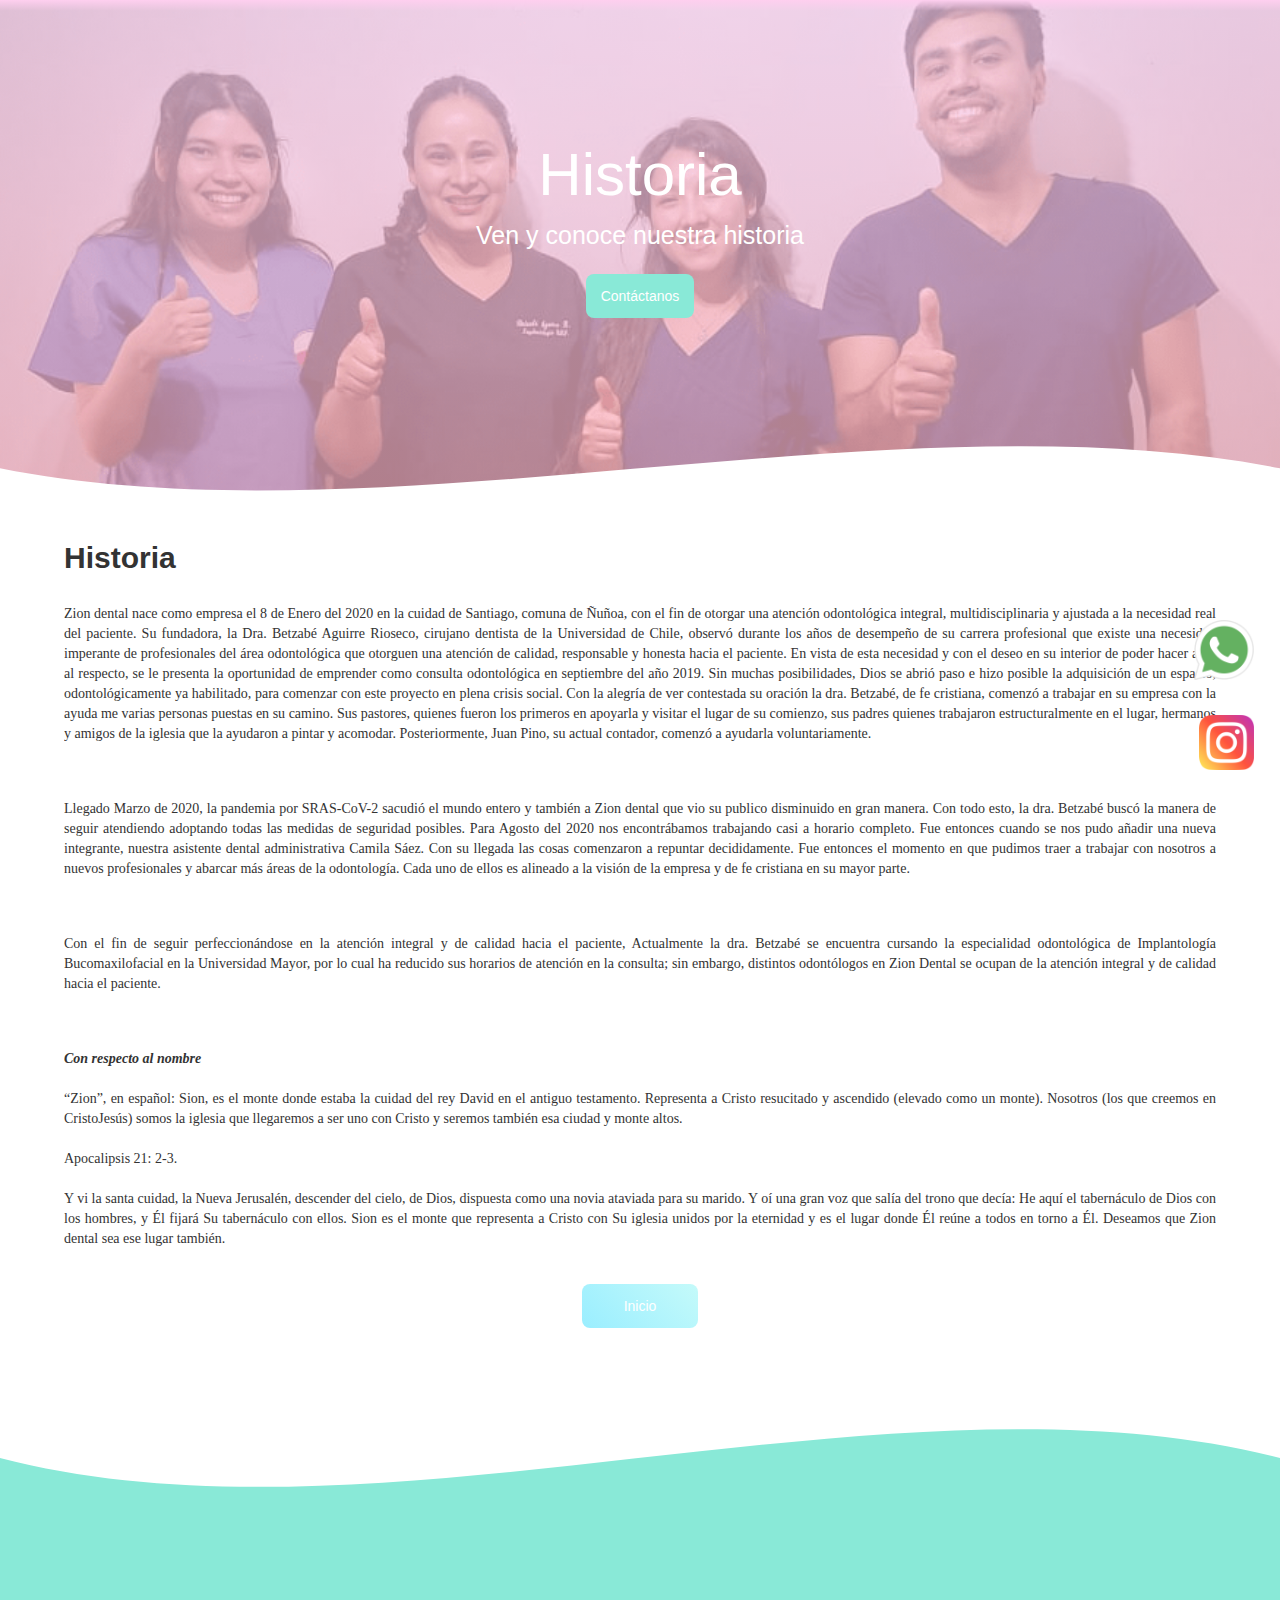
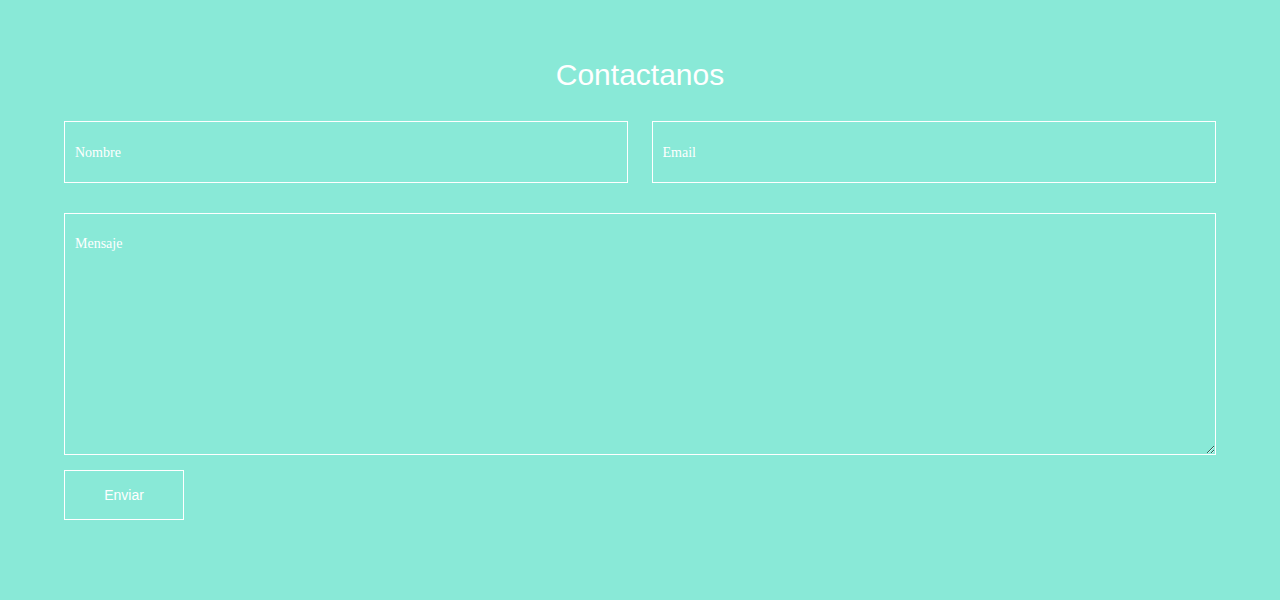
<file: html/historia.html>
<!DOCTYPE html>
<html lang="en">
<head>
    <meta charset="UTF-8">
    <meta http-equiv="X-UA-Compatible" content="IE=edge">
    <meta name="viewport" content="width=device-width, initial-scale=1.0">
    <link rel="stylesheet" href="/css/index.css">
    <link rel="stylesheet" href="/css/scroll-bar.css">
    <link rel="shortcut icon" href="/img/diente.png">

    <!--navbar-->
    <link rel="stylesheet" href="https://cdnjs.cloudflare.com/ajax/libs/twitter-bootstrap/3.4.1/css/bootstrap.min.css">
    <link rel="stylesheet" href="https:cdnjs.cloudflare.com/ajax/libs/animate.css/3.7.2/animate.min.css">
    <link rel="stylesheet" href="/css/navbar.css">
    <title>Historia</title>
</head>
<body>
    <header  class="header">
        <div class="textos" id="fotoHistoria">
            <div class="textos-hero">
                <h1>Historia</h1>
                <p>Ven y conoce nuestra historia</p>
                <a href="#contacto">Contáctanos</a>
            </div>
        </div>
        <!--Le ponemos una clase llamada svg-hero, también al poner el fill con color blanco: #fff, de esa forma podemos simular la ola -->
        <div class="svg-hero" style="height: 115px; overflow: hidden;" ><svg viewBox="0 0 500 150" preserveAspectRatio="none" style="height: 100%; width: 100%;">
        <path d="M0.00,49.99 C150.00,150.00 349.21,-49.99 500.00,49.99 L500.00,150.00 L0.00,150.00 Z" style="stroke: none; fill: #fff;"></path></svg></div>
    </header>
    <section id="historia" class="wave-contenedor website-history">
        <div class="contenedor-textos-main">
            <br>
            <br>
            <h2 class="titulo left">
                <b>Historia</b>
            </h2>
            <p class="parrafo">
                Zion dental nace como empresa el 8 de Enero del 2020 en la cuidad de Santiago, comuna de Ñuñoa, con el fin de otorgar una atención odontológica integral, multidisciplinaria y ajustada a la necesidad 
                real del paciente. Su fundadora, la Dra. Betzabé Aguirre Rioseco, cirujano dentista de la Universidad de Chile, observó durante los años de desempeño de su carrera profesional que existe una necesidad
                imperante de profesionales del área odontológica que otorguen una atención de calidad, responsable y honesta hacia el paciente. En vista de esta necesidad y con el deseo en su interior de poder hacer
                algo al respecto, se le presenta la oportunidad de emprender como consulta odontológica en septiembre del año 2019. Sin muchas posibilidades, Dios se abrió paso e hizo posible la adquisición de un
                espacio, odontológicamente ya habilitado, para comenzar con este proyecto en plena crisis social. Con la alegría de ver contestada su oración la dra. Betzabé, de fe cristiana, comenzó a trabajar en 
                su empresa con la ayuda me varias personas puestas en su camino. Sus pastores, quienes fueron los primeros en apoyarla y visitar el lugar de su comienzo, sus padres quienes trabajaron estructuralmente
                en el lugar, hermanos y amigos de la iglesia que la ayudaron a pintar y acomodar. Posteriormente, Juan Pino, su actual contador, comenzó a ayudarla voluntariamente.      
            </p>
            <br>
            <p class="parrafo">    
                Llegado Marzo de 2020, la pandemia por SRAS-CoV-2 sacudió el mundo entero y también a Zion dental que vio su publico disminuido en gran manera. Con todo esto, la dra. Betzabé buscó la manera de
                seguir atendiendo adoptando todas las medidas de seguridad posibles. Para Agosto del 2020 nos encontrábamos trabajando casi a horario completo. Fue entonces cuando se nos pudo añadir una nueva 
                integrante, nuestra asistente dental administrativa Camila Sáez. Con su llegada las cosas comenzaron a repuntar decididamente. Fue entonces el momento en que pudimos traer a trabajar con nosotros
                a nuevos profesionales y abarcar más áreas de la odontología. Cada uno de ellos es alineado a la visión de la empresa y de fe cristiana en su mayor parte.
            </p>
            <br>
            <p class="parrafo">
                Con el fin de seguir perfeccionándose en la atención integral y de calidad hacia el paciente, Actualmente la dra. Betzabé se encuentra cursando la especialidad odontológica de Implantología 
                Bucomaxilofacial en la Universidad Mayor, por lo cual ha reducido sus horarios de atención en la consulta; sin embargo, distintos odontólogos en Zion Dental se ocupan de la atención integral y
                de calidad hacia el paciente.
            </p>
            <p class="parrafo">
                <br>
                <b><i>Con respecto al nombre</i></b>
                <br>
                <br>
                “Zion”, en español: Sion, es el monte donde estaba la cuidad del rey David en el antiguo testamento. Representa a Cristo resucitado y ascendido (elevado como un monte). 
                Nosotros (los que creemos en CristoJesús) somos la iglesia que llegaremos a ser uno con Cristo y seremos también esa ciudad y monte altos.
                <br>
                <br>
                Apocalipsis 21: 2-3.
                <br>
                <br>
                Y vi la santa cuidad, la Nueva Jerusalén, descender del cielo, de Dios, dispuesta como una novia ataviada para su marido.
                Y oí una gran voz que salía del trono que decía: He aquí el tabernáculo de Dios con los hombres, y Él fijará Su tabernáculo con ellos. 

                Sion es el monte que representa a Cristo con Su iglesia unidos por la eternidad y es el lugar donde Él reúne a todos en torno a Él. Deseamos que Zion dental sea ese lugar también.
            </p>
            <a id="ctaHistoria" href="/index.html" class="cta">Inicio</a>
        </div>
    </section>
    <!--Le agregamos la clase svg-wave-->
    <div class="svg-wave" style="height: 150px; overflow: hidden;">
        <svg viewBox="0 0 500 150" preserveAspectRatio="none"
            style="height: 100%; width: 100%;">
            <path d="M0.00,49.98 C149.99,150.00 349.20,-49.98 500.00,49.98 L500.00,150.00 L0.00,150.00 Z"
                style="stroke: none; fill: #89e9d7;"></path>
        </svg>
    </div>

    <!--Footer tendrá el id contacto para hacer anclaje con lo que sería el hero-->
    <footer id="contacto">
        <div class="contenedor">
            <h2 class="titulo">Contactanos</h2>
            <!--Agregamos un form con la clase form-->
            <form action="" class="form">
                <!--A TODOS estos elementos le agregamos la clase input-->
                <!--Input de tipo texto con la leyenda nombre-->
                <input class="input" type="text" name="" id="" placeholder="Nombre">
                <!--Input de tipo email con la leyenda Email-->
                <input class="input" type="email" name="" id="" placeholder="Email">
                <!--Un text area con el placeholder mensaje-->
                <textarea class="input" name="" id="" cols="30" rows="10" placeholder="Mensaje"></textarea>
                <!--Un input de tipo submit para enviar todo y tenga el valor enviar-->
                <input class="input" type="submit" value="Enviar">
            </form>
        </div>
        <a class="appWhatsapp" target="_blanck" href="https://api.whatsapp.com/send?phone=+56 9 3352 1021&amp;text=Hola,&nbsp;tengo&nbsp;una&nbsp;duda!">
            <img src="/img/whatsapp.png" alt="Whatsapp">
        </a>
        <a class="appInstagram" target="_blanck" href="https://www.instagram.com/clinicadentalzion/">
            <img src="/img/instagram.png" alt="Instagram">
        </a>
    </footer>
</body>
</html>
</file>
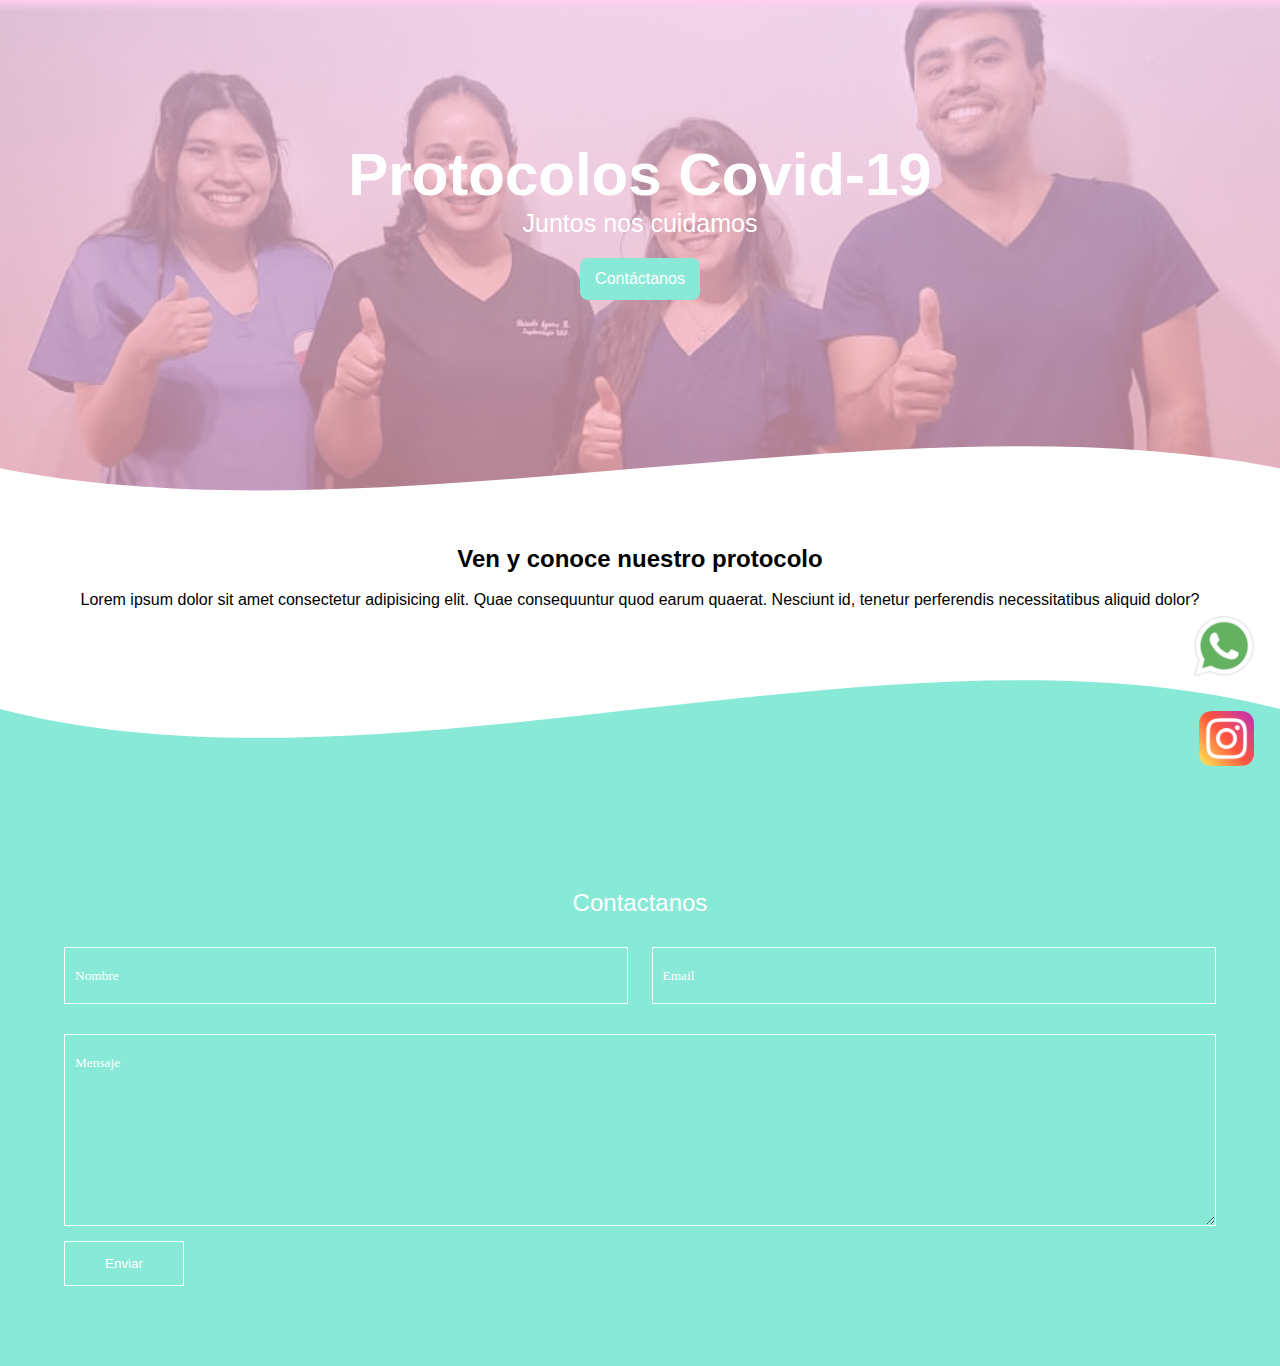
<file: html/ProtocoloCovid19.html>
<!DOCTYPE html>
<html lang="en">
<head>
    <meta charset="UTF-8">
    <meta http-equiv="X-UA-Compatible" content="IE=edge">
    <meta name="viewport" content="width=device-width, initial-scale=1.0">
    <link rel="shortcut icon" href="/img/diente.png">
    <link rel="stylesheet" href="/css/index.css">
    <link rel="stylesheet" href="/css/protocoloC19.css">
    <link rel="stylesheet" href="/css/scroll-bar.css">
    <title>Protocolo Covid</title>
</head>
<body>
    <header  class="header">
        <div class="textos" id="fotoHistoria">
            <div class="textos-hero">
                <h1>Protocolos Covid-19</h1>
                <p>Juntos nos cuidamos</p>
                <a href="#contacto">Contáctanos</a>
            </div>
        </div>
        <!--Le ponemos una clase llamada svg-hero, también al poner el fill con color blanco: #fff, de esa forma podemos simular la ola -->
        <div class="svg-hero" style="height: 115px; overflow: hidden;" ><svg viewBox="0 0 500 150" preserveAspectRatio="none" style="height: 100%; width: 100%;">
        <path d="M0.00,49.99 C150.00,150.00 349.21,-49.99 500.00,49.99 L500.00,150.00 L0.00,150.00 Z" style="stroke: none; fill: #fff;"></path></svg></div>
    </header>
    <section id="protocoloCovid">
        <div class="protocolo">
            <h2>Ven y conoce nuestro protocolo</h2>
            <br>
            <p>Lorem ipsum dolor sit amet consectetur adipisicing elit. Quae consequuntur quod earum quaerat. Nesciunt id, tenetur perferendis necessitatibus aliquid dolor?</p>
        </div>
    </section>
     <!--Le agregamos la clase svg-wave-->
     <div class="svg-wave" style="height: 150px; overflow: hidden;">
        <svg viewBox="0 0 500 150" preserveAspectRatio="none"
            style="height: 100%; width: 100%;">
            <path d="M0.00,49.98 C149.99,150.00 349.20,-49.98 500.00,49.98 L500.00,150.00 L0.00,150.00 Z"
                style="stroke: none; fill: #89e9d7;"></path>
        </svg>
    </div>

    <!--Footer tendrá el id contacto para hacer anclaje con lo que sería el hero-->
    <footer id="contacto">
        <div class="contenedor">
            <h2 class="titulo">Contactanos</h2>
            <!--Agregamos un form con la clase form-->
            <form action="" class="form">
                <!--A TODOS estos elementos le agregamos la clase input-->
                <!--Input de tipo texto con la leyenda nombre-->
                <input class="input" type="text" name="" id="" placeholder="Nombre">
                <!--Input de tipo email con la leyenda Email-->
                <input class="input" type="email" name="" id="" placeholder="Email">
                <!--Un text area con el placeholder mensaje-->
                <textarea class="input" name="" id="" cols="30" rows="10" placeholder="Mensaje"></textarea>
                <!--Un input de tipo submit para enviar todo y tenga el valor enviar-->
                <input class="input" type="submit" value="Enviar">
            </form>
        </div>
        <a class="appWhatsapp" target="_blanck" href="https://api.whatsapp.com/send?phone=+56 9 3352 1021&amp;text=Hola,&nbsp;tengo&nbsp;una&nbsp;duda!">
            <img src="/img/whatsapp.png" alt="Whatsapp">
        </a>
        <a class="appInstagram" target="_blanck" href="https://www.instagram.com/clinicadentalzion/">
            <img src="/img/instagram.png" alt="Instagram">
        </a>
    </footer>
</body>
</html>
</file>
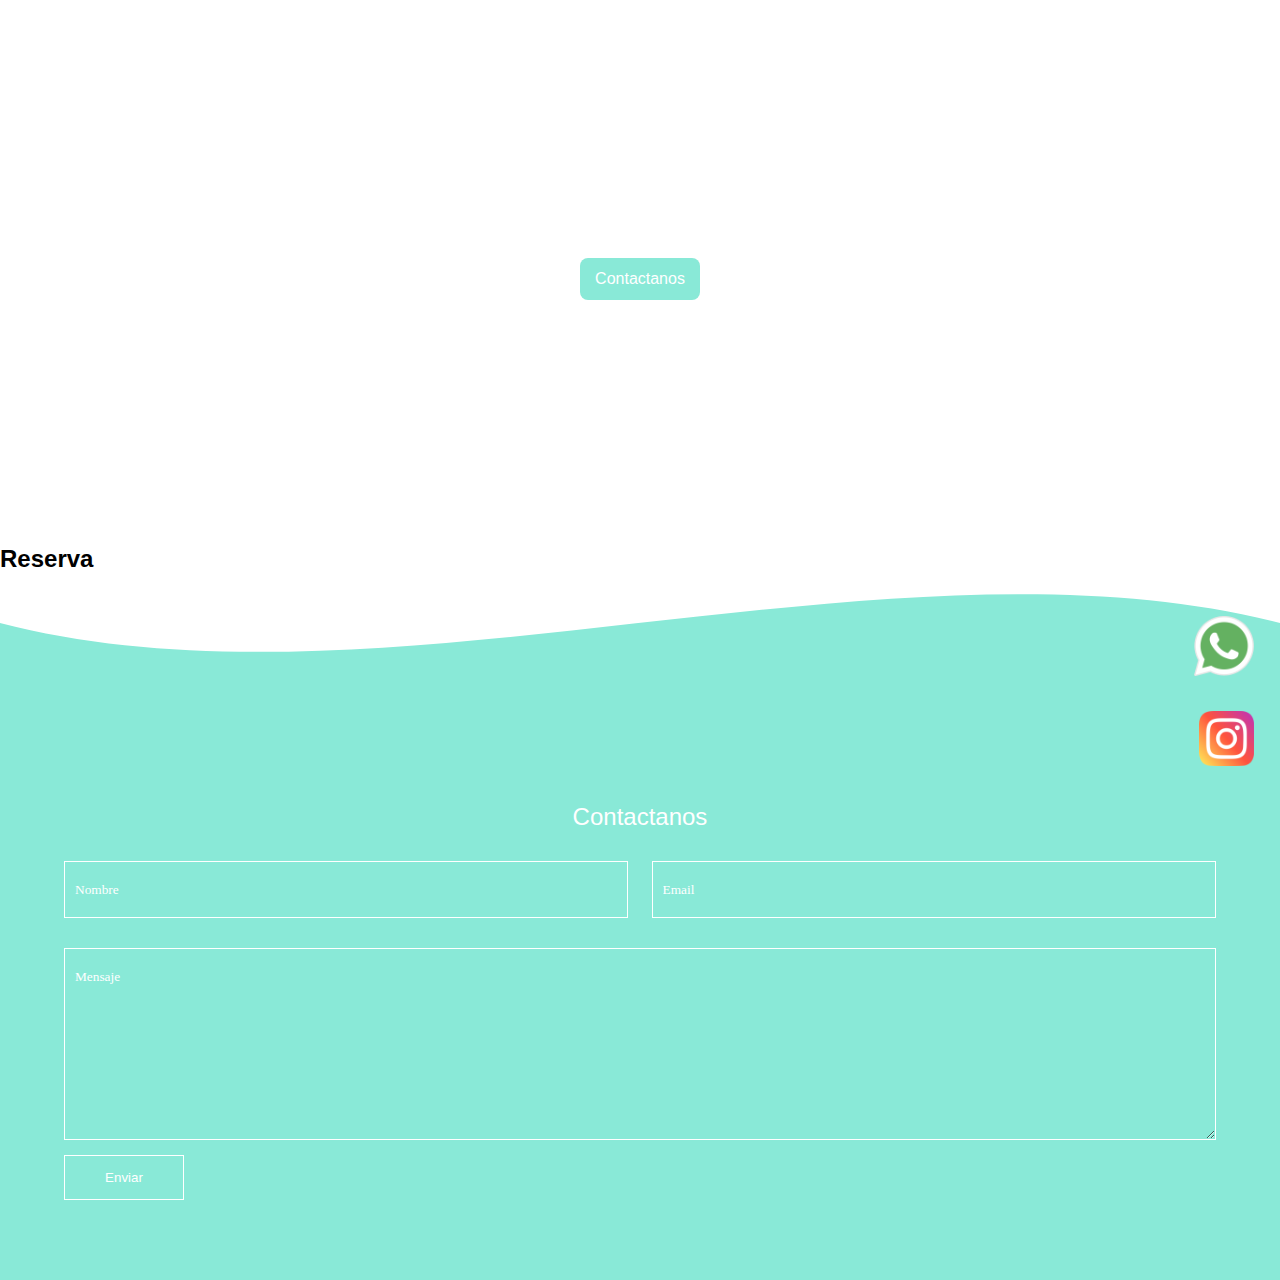
<file: html/reserva.html>
<!DOCTYPE html>
<html lang="en">
<head>
    <meta charset="UTF-8">
    <meta http-equiv="X-UA-Compatible" content="IE=edge">
    <meta name="viewport" content="width=device-width, initial-scale=1.0">
    <link rel="stylesheet" href="/css/index.css">
    <link rel="stylesheet" href="/css/navbar.css">

    <link rel="shortcut icon" href="/img/diente.png">
    <title>Reserva</title>
</head>
<body>
    <header class="header">
        <div class="textos-hero">
            <h1>Reserva tu hora</h1>
            <p>La mejor odontología para ti</p>
            <a href="#reservaHorario">Contactanos</a>
        </div>
        <!--Le ponemos una clase llamada svg-hero, también al poner el fill con color blanco: #fff, de esa forma podemos simular la ola -->
        <div class="svg-hero" style="height: 150px; overflow: hidden;" ><svg viewBox="0 0 500 150" preserveAspectRatio="none" style="height: 100%; width: 100%;">
        <path d="M0.00,49.99 C150.00,150.00 349.21,-49.99 500.00,49.99 L500.00,150.00 L0.00,150.00 Z" style="stroke: none; fill: #fff;"></path></svg></div>
    </header>
    <div class="reserva">
        <h2 id="reservaHorario">Reserva</h2>
    </div>

    <!--Le agregamos la clase svg-wave-->
    <div class="svg-wave" style="height: 150px; overflow: hidden;">
        <svg viewBox="0 0 500 150" preserveAspectRatio="none"
            style="height: 100%; width: 100%;">
            <path d="M0.00,49.98 C149.99,150.00 349.20,-49.98 500.00,49.98 L500.00,150.00 L0.00,150.00 Z"
                style="stroke: none; fill: #89e9d7;"></path>
        </svg>
    </div>

    <!--Footer tendrá el id contacto para hacer anclaje con lo que sería el hero-->
    <footer id="contacto">
        <div class="contenedor">
            <h2 class="titulo">Contactanos</h2>
            <!--Agregamos un form con la clase form-->
            <form action="" class="form">
                <!--A TODOS estos elementos le agregamos la clase input-->
                <!--Input de tipo texto con la leyenda nombre-->
                <input class="input" type="text" name="" id="" placeholder="Nombre">
                <!--Input de tipo email con la leyenda Email-->
                <input class="input" type="email" name="" id="" placeholder="Email">
                <!--Un text area con el placeholder mensaje-->
                <textarea class="input" name="" id="" cols="30" rows="10" placeholder="Mensaje"></textarea>
                <!--Un input de tipo submit para enviar todo y tenga el valor enviar-->
                <input class="input" type="submit" value="Enviar">
            </form>
        </div>
        <a class="appWhatsapp" target="_blanck" href="https://api.whatsapp.com/send?phone=+56 9 3352 1021&amp;text=Hola,&nbsp;tengo&nbsp;una&nbsp;duda!">
            <img src="/img/whatsapp.png" alt="Whatsapp">
        </a>
        <a class="appInstagram" target="_blanck" href="https://www.instagram.com/clinicadentalzion/">
            <img src="/img/instagram.png" alt="Instagram">
        </a>
    </footer>
</body>
</html>
</file>
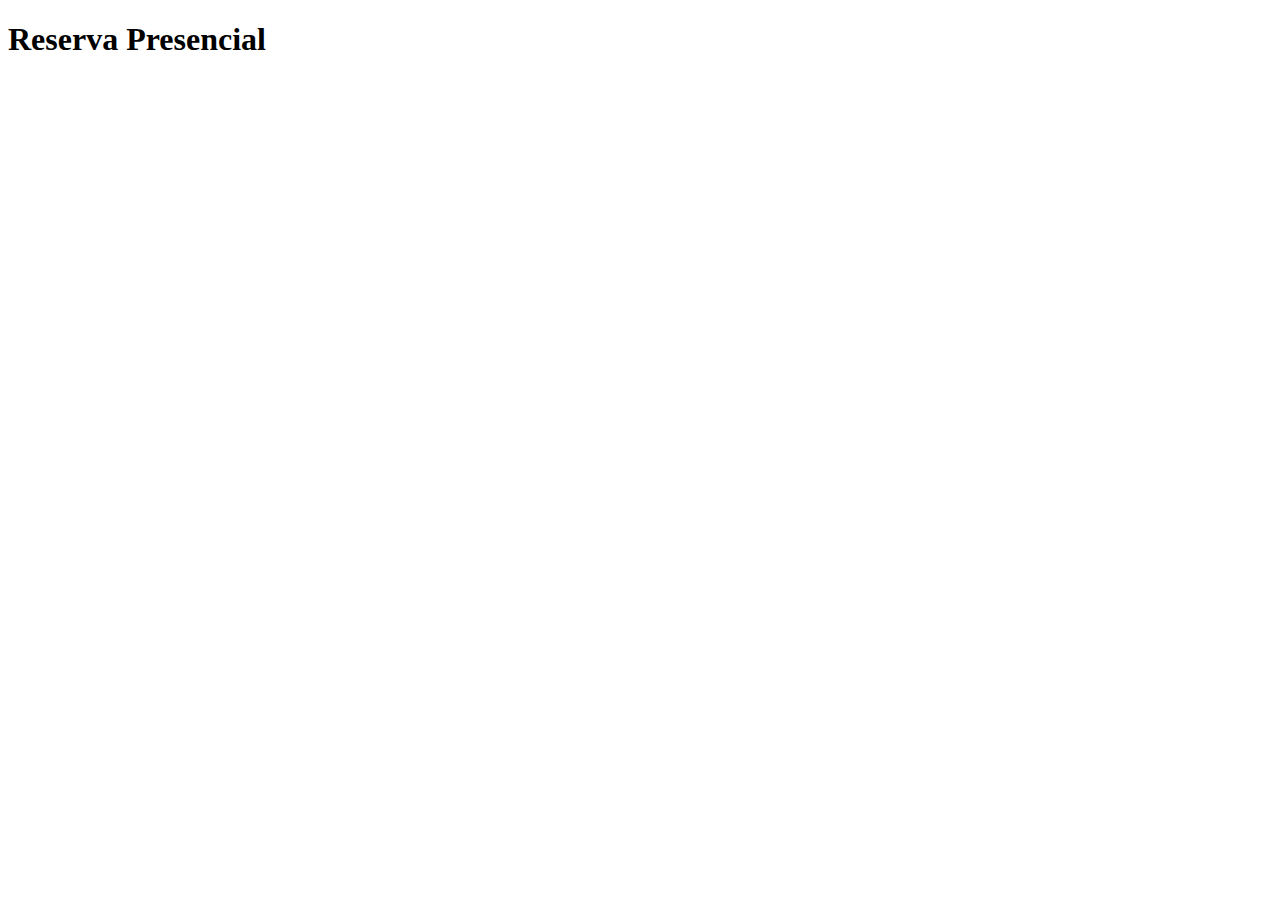
<file: html/reservaPresencial.html>
<!DOCTYPE html>
<html lang="en">
<head>
    <meta charset="UTF-8">
    <meta http-equiv="X-UA-Compatible" content="IE=edge">
    <meta name="viewport" content="width=device-width, initial-scale=1.0">
    <link rel="stylesheet" href="/css/scroll-bar.css">
    <link rel="shortcut icon" href="/img/diente.png">
    <title>Reserva presencial</title>
</head>
<body>
    <h1>Reserva Presencial</h1>
</body>
</html>
</file>
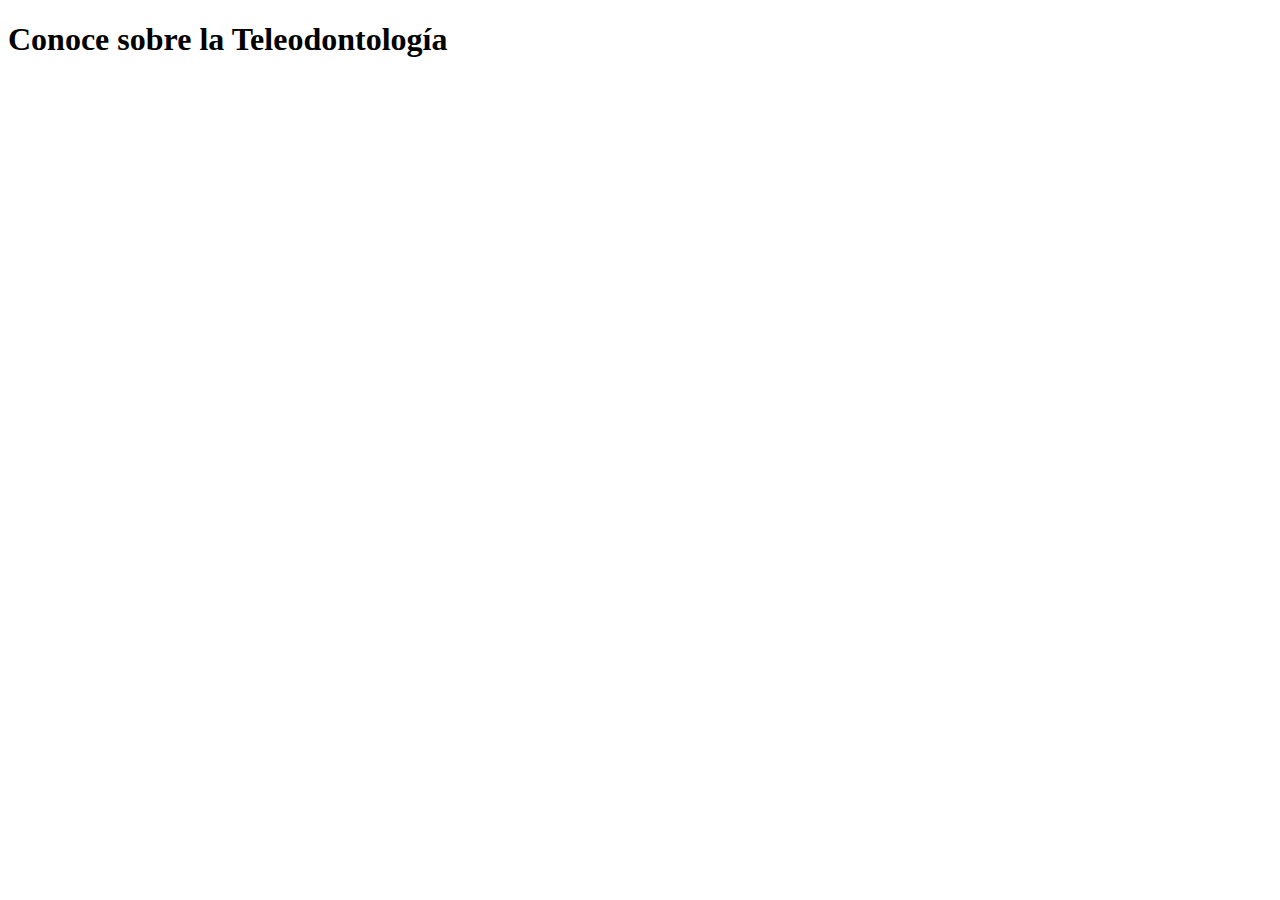
<file: html/teledontologia.html>
<!DOCTYPE html>
<html lang="en">
<head>
    <meta charset="UTF-8">
    <meta http-equiv="X-UA-Compatible" content="IE=edge">
    <meta name="viewport" content="width=device-width, initial-scale=1.0">
    <link rel="stylesheet" href="/css/scroll-bar.css">
    <link rel="shortcut icon" href="/img/diente.png">
    <title>Teleodontología</title>
</head>
<body>
    <h1>Conoce sobre la Teleodontología</h1>
</body>
</html>
</file>
<file: css/index.css>
/*Le agregamos el margen de 0, un relleno o padding de 0 
y por último un box-sizing: border-box, para poder ver como todo
ahora se pega**/

*{
    margin: 0;
    padding: 0;
    box-sizing: border-box;
}
/*Vamos a poner propiedad html, ahora con el comportamiento
del scroll, quiero que tengas un smooth, ósea suave**/

html{
    scroll-behavior: smooth;
}


/*Vamos al cuerpo o body de nuestro web html y pegamos
la tipografía de raleway de google fonts*/

body{
    font-family: 'Raleway', sans-serif;
}


/*Vamos al estilo con la clase hero, copiamos el gradient sacado de webgradient, ponemos
url, salimos de la ruta de css y vamos a img con la imagen de ZionDental Carousel.png**/
/*
.hero{
    /*background-image: linear-gradient(to top, rgba(255, 154, 157, 0.694) 0%, rgba(254, 207, 239, 0.694) 99%, #fecfef 100%), url("../img/Servicios_4.png");
    width: 100%;
    height: 712px;
    background-repeat:no-repeat;
    background-size: cover;
    background-position: center;
    background-attachment: fixed;
    position: relative;
    /*Para que nada salga del hero
    overflow: hidden;
}
*/
.header{
    width: 100%;
    height: 545px;
    background-repeat:no-repeat;
    background-size: cover;
    background-position: center;
    background-attachment: fixed;
    position: relative;
    /*Para que nada salga del hero*/
    overflow: hidden;
}

#fotoHistoria{
    background-image: linear-gradient(to top, rgba(255, 154, 157, 0.694) 0%, rgba(254, 207, 239, 0.694) 99%, #fecfef 100%), url(/img/Equipo\ Zion.png);
    -webkit-background-size: cover;
    background-size: cover;
    background-position: center center;
    background-repeat: no-repeat;
    height: 1077px;
}

/*Vamos a la clase textos hero, parte donde está el encabezado de 
bienvenida con la foto. Con esto el texto se pone uno al lado del otro y
la ola azul se pone abajo.
Para saber más de flex, ingresar a esté link:
https://developer.mozilla.org/es/docs/Web/CSS/flex*/

.textos-hero{
    height: 440px;
    color: #fff;
    display: flex;
    /*Con un flex direction column, le decimos a los textos que se
    orden por columna y no por fila*/
    flex-direction: column;
    /*Centrar el contenido(textos) en el navegador entre y alrededor 
    de los items flex. Para saber más de está propiedad, visita:
    https://developer.mozilla.org/es/docs/Web/CSS/justify-content*/
    justify-content: center;
    /*Con está propiedad los centramos horizontalmente y verticalmente  */
    align-items: center;
}

/*Ahora le daremos estilos al h1, aumentando el tamaño fuente de la letra*/
.textos-hero h1{
    font-size: 60px;
}


.textos-hero p{
    font-size: 25px;
    /*Esto es para que no se pegue al botón de contactanos, para hacer espacio*/
    margin-bottom: 20px;
}

/*Vamos a modificar los elementos a que estén todos dentro de textos-hero*/
.textos-hero a{
    /*Para tener propiedades de bloque y de línea*/
    display: inline-block;
    /*Text Decoration para quitar el subrayado*/
    text-decoration: none;
    /*Padding 12px arriba y abajo, también 15px a los lados,
    con esto lo hacemos más grande el link de contactanos*/
    padding: 12px 15px;
    background: #89e9d7;
    /*Ahora para redondearlo usamos:*/
    border-radius: 8px;
    /*Color del texto blanco*/
    color: #fff;
}

.textos-hero a:hover{
    text-decoration: none;
    color: #f7ebf2;
}

/*Sección reservaHorario: Página de Reserva*/
.reservas{
    /*Con esto las tarjetas se pone uno al lado del otro*/
    display: flex;
    width: 100%;
    /*Espacio entre las cards equitativamente*/
    justify-content: space-evenly;
    /*Si sobrepasa el elemento(cards) que se ponga debajo del otro*/
    flex-wrap: wrap;
}

/*Texto arriba de la tarjeta*/
.reservaPresencial h2{
    text-align: center;
    margin-bottom: 30px;
    margin-top: 45px;
}
/*Texto arriba de la tarjeta*/
.agenda h2{
    text-align: center;
    margin-bottom: 30px;
    margin-top: 45px;
}

/*Configuraciones para las tarjetas de las reservas*/
.tarjeta{
    /*Si quieres saber más de está propiedad, visita:
    https://developer.mozilla.org/en-US/docs/Web/CSS/text-align*/
    text-align: center;
    padding: 10px;
    /*Con esto se hace la parte del sombra en nuestra tarjeta*/
    box-shadow: 0 0 3px 0 rgba(0,0, 0, .5);
    /*Para que no pase nada*/
    transform: scale(1);
    /*Le decimos que tenga un transition de la propiedad transform,
    si le quitamos la transición 0.6 el efecto se ve golpe*/
    transition: transform 0.6s;
    margin-bottom: 40px;
    /*Se acomodo al centro la tarjeta*/
    width: 283px;
    position: relative;
    left: 9.5007px;
    height: 251px;
}
/*Configuraciones para la imagen dentro de la tarjeta*/
.tarjeta img{
    /*30px arriba, 0 hacía la derecha, 20px abajo y 0 a la izquierda*/
    margin: 30px 0 20px 0;
    /*Para hacerlo má grande*/
    font-size: 50px;
    width: 30%;
}

/*Cuando se pase el cursor sobre el card, queremos que cambie su box-shadow
a 6px y  */
.tarjeta:hover{
    box-shadow: 0 0 6px 0 rgba(0,0, 0, .5);
    /*Un transform scale de 1.03 para crecer un poco(card)*/
    transform: scale(1.03);
    /*Para saber más de está propiedad, visitar:
    https://developer.mozilla.org/es/docs/Web/CSS/cursor*/
    cursor: pointer;
}

/*Ahora vamos con la clase svg-hero, el cual es la ola azul*/
.svg-hero{
    /*Para posicionarse inmediatamente del padre que tiene un posisición relative,
    para saber más de ello, visita:
    https://developer.mozilla.org/es/docs/Web/CSS/position*/
    position: absolute;
    bottom: 0;
    left: 0;
    width: 100%;
    /*Con estás propiedades fijamos totalmente que la ola azul
    siempre esté en la posición de abajo y nunca se vaya de esa parte,
    siempre estará en la parte de abajo  */
}

/*Estilos Generales,
le decimos a las clases:
*contenedor
*wave-contenedor
Las configuraciones adecuadas en el css
*/
.contenedor,
.wave-contenedor{
    width: 90%;
    overflow: hidden;
    margin: auto;
    /*arriba y abajo, 0 0, 80px abajo y 0 hacía los lados*/
    padding: 0 0 80px 0 ;
}

/*Ahora solamente a contenedor le damos un padding arriba y abajo de 80px y 0 hacía los lados */
.contenedor{
    padding: 80px 0;
}

/*Ponemos estilos a los titulos*/
.titulo{
    font-weight: 320;
    text-align: center;
    margin-bottom: 30px;
}

/*La clase titulo con la clase left y right al lado,
le decimos que tenga las siguientes características en css*/

.titulo.left{
    text-align: left;
    margin-top: -44px;
}


/*
.titulo.right{
    text-align: right;
}
*/

/* Section, tenemos la clase website, el cual es el 1er elemento */

.website-history{
    /*Para que se pongan los elementos uno al lado del otro*/
    display: flex;
    /*Espacio entre los elementos*/
    justify-content: space-between;
}

/*A la ilustración dentro del website le decimos que tenga
un ancho del 48% para que pueda compartir espacios con los textos*/
/*.website-history img{
    width: 30%;
    height: 250px;
    display: block;
    margin: auto;
    margin-right: 150px;
}
*/

/*Con el space-between logramos el espacio entre el texto y la imagen
en la sección del website*/
.website-history .contenedor-textos-main{
    width: auto;
    height: auto;
}

/*Le decimos a la clase parrafo que tenga un text-align y un margin bottom para
que tenga espacio entre el título y también el enlace(Aprende más) */
.parrafo{
    text-align: justify;
    font-family: -webkit-pictograph;
    margin-bottom: 35px;
}

/*Todos los elementos con la clase cta van a tener:*/
.cta{
    /*Para tener propiedades de línea y de bloque*/
    display: block;
    margin: auto;
    /*Para saber más de está propiedad, visitar:
    https://developer.mozilla.org/es/docs/Web/CSS/text-decoration*/
    text-decoration: none;
    background-image: linear-gradient(45deg, #9aeeff 0%, #c4fafa 99%, #b0f3eb 100%);
    /*12px arriba y 15px hacía los lados*/
    padding: 12px 15px;
    width: 43%;
    margin-top: 5px;
    border-radius: 8px;
    color: #fff;
    text-align: center;
    justify-content: start;
} 

#ctaHistoria{
    /*Para tener propiedades de línea y de bloque*/
    display: block;
    margin: auto;
    /*Para saber más de está propiedad, visitar:
    https://developer.mozilla.org/es/docs/Web/CSS/text-decoration*/
    text-decoration: none;
    background-image: linear-gradient(45deg, #9aeeff 0%, #c4fafa 99%, #b0f3eb 100%);
    /*12px arriba y 15px hacía los lados*/
    padding: 12px 15px;
    width: 10%;
    margin-top: 5px;
    border-radius: 8px;
    color: #fff;
    text-align: center;
    justify-content: start;   
}

.cta:hover{
    color:#f8c9e6;
    text-decoration: none;
}

/*Sección de Información
.info{
    background: #89e9d7;
    color: #fff;
}
*/

/*Sección con la clase Cards
class="content cards"
*/
.content-cards{
    /*Con esto las tarjetas se pone uno al lado del otro*/
    display: flex;
    width: 100%;
    /*Espacio entre las cards equitativamente*/
    justify-content: space-evenly;
    /*Si sobrepasa el elemento(cards) que se ponga debajo del otro*/
    flex-wrap: wrap;
}   

/*Si se le pone a un card el width del 30% ningúno sobrepasa, en cambio, 
si lo ponemos al 60% todo sobrepasan y se ponen uno debajo del otro*/
.card{
    width: 30%;
    /*Si quieres saber más de está propiedad, visita:
    https://developer.mozilla.org/en-US/docs/Web/CSS/text-align*/
    text-align: center;
    height: auto;
    padding: 10px;
    /*Con esto se hace la parte del sombra en nuestra tarjeta*/
    box-shadow: 0 0 3px 0 rgba(0,0, 0, .5);
    /*Para que no pase nada*/
    transform: scale(1);
    /*Le decimos que tenga un transition de la propiedad transform,
    si le quitamos la transición 0.6 el efecto se ve golpe*/
    transition: transform 0.6s;
    margin-bottom: 15px;
}

/*Cuando se pase el cursor sobre el card, queremos que cambie su box-shadow
a 6px y  */
.card:hover{
    box-shadow: 0 0 6px 0 rgba(0,0, 0, .5);
    /*Un transform scale de 1.03 para crecer un poco(card)*/
    transform: scale(1.03);
    /*Para saber más de está propiedad, visitar:
    https://developer.mozilla.org/es/docs/Web/CSS/cursor*/
    cursor: pointer;
}

/*Elementos i dentro de card*/
.card i{
    /*30px arriba, 0 hacía la derecha, 20px abajo y 0 a la izquierda*/
    margin: 30px 0 20px 0;
    color: #89e9d7;
    /*Para hacerlo má grande*/
    font-size: 50px;
}


.card img{
    /*30px arriba, 0 hacía la derecha, 20px abajo y 0 a la izquierda*/
    margin: 30px 0 20px 0;
    /*Para hacerlo má grande*/
    font-size: 50px;
    width: 30%;
}

/*El elemento p dentro de la clase card(en article)*/
.card p{
    font-weight: 300px;
    font-size: 15px;
    /*Como se sobrepone el margen sobre (aprende más), 
    así que en card le damos la propiedad para que tenga un 60% de ancho*/
    margin-bottom: 10px;
    margin-top: 5px;
}

/*Galeria*/

.galeria{
    background: #dff3f0;
}

/*La clase que está en article*/
.galeria-cont{
    /*Para conocer más de la propiedad css flex-box, visitar:
    https://developer.mozilla.org/es/docs/Web/CSS/CSS_Flexible_Box_Layout/Basic_Concepts_of_Flexbox*/
    width: 100%;
    display: flex;/*La imagenes hacía al lado*/
    flex-wrap: wrap;/*Se pone una debajo del otro*/
    /*Espacio entre las imagenes de la galeria equitativamente*/
    justify-content: space-evenly;
    /*Para que nada salga del contenedor de la galeria*/
    overflow: hidden;
}


/*Dentro de la galeria le decimos a la imagen que tenga un ancho del 30%*/
.galeria-cont>img{
    width: 30%; 
    height: 290px;
    /*Para saber más de está propiedad, visitar:
    https://developer.mozilla.org/es/docs/Web/CSS/object-fit*/
    object-fit: cover;
    margin-bottom: 20px;
    display: block;
    box-shadow: 0px 0px 3px 0px rgba(0,0, 0, .5);
    /*  cursor: pointer;/*Para mostrar el cursor cuando se acerca a la imagen(la manito)*/
    overflow: hidden;
}

/*info 2*/
.last-section{
    display: flex;
    flex-wrap: wrap;
    flex-direction: row-reverse;
    justify-content: space-between;
    padding-bottom: 40px;
}

.last-section img{
    display: block;
    margin: auto;
    width:auto;
    height: auto;
}

.last-section .contenedor-textos-main{
    width: 40%;
}

/*Footer*/
footer{
    background: #89e9d7;
    color: #fff;
}

/*Creamos los estilos para el formulario*/
.form{
    display: flex;
    flex-wrap: wrap;
    justify-content: space-between;
}

.input{
    background: transparent;
    border:0;
    color: #fff;
    outline: none;
    border: 1px solid #fff;
    padding: 20px 10px;
}

.input::placeholder{
    color: #fff;
    font-family: 'raleway', 'sans-serif';
}

/*Input que tenga los atributos de tipo texto y email*/
input[type="text"],
input[type="email"]{
    display: inline-block;
    width: 49%;
    margin-bottom: 30px;
}

.form textarea{
    /*para desplazar el botón enviar*/
    width: 100%;
    margin-bottom: 15px;
}

input[type=submit]{
    width: 120px;
    text-align: center;
    /*14px arriba y abajo, 0 hacía los lados*/
    padding: 14px 0;
}

input[type=submit]:hover{
    /*Cada que pase el mouse:*/
    cursor: pointer;
    color: #02FFD1;
    background: #fff;   
}

/*Estilos para el icono de WhatsApp*/
.appWhatsapp{
    position: fixed;
    right: 26px;
    bottom: 220px;
    width: 60px;
    z-index: 1000;
}

.appWhatsapp img{
    width: 100%;
    height: auto;
}

.appInstagram{
    position: fixed;
    right:  26px;
    bottom: 130px;
    width: 55px;
    z-index: 1000;
}

.appInstagram img{
    width: 100%;
    height: auto;
}

/*Barra ir arriba*/
.ir-arriba {
	display:none;
	padding:20px;
	background:#f8c9e6;
	font-size:20px;
	color:#fff;
	cursor:pointer;
	position: fixed;
	bottom:20px;
	right:20px;
}

@media screen and (min-width:400px) and (max-width:800px){
    .textos-hero h1{
        text-align: center;
        font-size: 50px; 
    }
    /*Estilos Generales*/
    .titulo{
        font-size: 35px;
    }

    .titulo.left{
        text-align: center;
    }
    
    .info p{
        text-align: center;
    }

    /*Section*/
    .website-history{
        /*Para que se ponga uno encima del otro(texto con la imagen)*/
        /*flex-direction: column-reverse;*/
        /*Esto lo que hará será centrarlos*/
        justify-content: center;
        align-items: center;
    }
    
    /*
    .website-history img{
        width: 55%;
        margin: 20px;
    }
    */
    .website .contenedor-textos-main{
        width: 100%;
    }

    .website .contenedor-textos-main a{
        width: 50%;
        /*Para centrar imagen*/
        display:block;
        margin:auto;
    }

    .contenedor-textos-main .parrafo{
        text-align: justify;
    }


    /*Cards o nuestros servicios*/
    .card{
        /*Recordar que se da un flex-wrap con un width del 90%*/
        width: 90%;
        margin-bottom: 20px; 
    }
    /*Galeria*/
    .galeria-cont>img{
        /*A todas las imagenes adentro le damos un ancho del 48%, en vez de tener 3 imagenes
        hacía abajo, ahora tendremos 2 imagenes por fila*/
        width: 48%;
    }

    /*A la última sección de info  como ya se le había dado un flex wrap, ahora solamente lo que 
    tenemos que hacer es agrandar el tamaño para que se todo se haga automáticamente*/
    .last-section{
        width: 98%;
    }

    .last-section .contenedor-textos-main{
        width: 98%;
        margin-bottom: 20px;
    }

    /*Se centra todos los botones con la clase cta*/
    .contenedor-textos-main a{
        max-width: 150px;
        height: auto;
        display: block;
        margin: auto;
        text-align: center;
    }
    /*En la clase last-section en el a(ancla) se da un ancho específico*/

    .last-section img{
        width: 50%;
        /*Para centrar imagen*/
        display:block;
        margin:auto;
    }

    .last-section a{
        width: 150px;
    }
}


/*Ahora se hará la responsividad a 200px*/
@media screen and (min-width:200px) and (max-width:400px) {
    .textos-hero{
       color: #fff;
        display: flex;
        /*Con un flex direction column, le decimos a los textos que se
        orden por columna y no por fila*/
        flex-direction: column;
        /*Centrar el contenido(textos) en el navegador entre y alrededor 
        de los items flex. Para saber más de está propiedad, visita:
        https://developer.mozilla.org/es/docs/Web/CSS/justify-content*/
        justify-content: center;
        /*Con está propiedad los centramos horizontalmente y verticalmente  */
        align-items: center;
        /*margin-top: -489px;*/
    }

    .reserva h2{
        text-align: center;
    }

    .titulo,
    .textos-hero h1{
        font-size: 30px;
        text-align: center;
    }

    .card{
        width: 85%;
        margin-bottom: 5vw;
        
    }

    .card p{
        font-size: medium;
        /*Como se sobrepone el margen sobre (aprende más), 
        así que en card le damos la propiedad para que tenga un 60% de ancho*/
        margin-bottom: 10px;
        margin-inline-end: inherit;
    }

    .card a{
        margin-top: 10px;
        display: block;
        text-align: center;
        justify-content: center;
        width: 35%;
        margin: auto;
        margin-top: 10px;
        margin-bottom: 10px;
    }
  
    .textos-hero p{
        font-size: medium;
        margin: 10px;
        text-align: center;
    }

    /*La clase website que contiene: 
    <h2 class="titulo left">Historia</h2>
    <p class="parrafo">Lorem ipsum dolor, sit amet consectetur adipisicing elit. Illo recusandae quo, 
    corrupti aspernatur numquam eaque molestias impedit minima id maiores!</p>
    <a href="" class="cta">Aprende más</a>
    La dirección se pone a la reserva de las columnas del contenido
    */
    .website-history{
        flex-direction: column-reverse;
    }

    /*Dentro de la clase contenedor-textos-main centralizamos el contenido 
    por bloque y definimos su ancho*/
    .website-history .contenedor-textos-main{
        display: block;
        margin: auto;
        width: 80%;
        text-align: center;
    }
    /*Para centrar el titulo de historia*/
    .website-history .contenedor-textos-main .titulo.left{
        text-align: center;
    }

    /*Para centralizar el boton de aprende más con el texto correspondiente y su ancho*/
    .website-history .contenedor-textos-main a{
        display:block;
        margin: auto;
        width: 45%;/*Se pone en auto para que se adapte automáticamente al ancho */
        height: auto;
        text-align: center
    }

    /*Se configura la imagen dentro de la clase website para ser centralizada y definir su ancho*/
    .website-history img{
        width: 100px;
        display: block;
        margin: auto;
        /*Espacio del margen arriba de la imagen*/
        margin-top: 20px;
    }

    /*Seccion que hacemos?*/
    .contenedor .titulo.left{
        text-align: center;
    }


    /*Sección nuestros servicios o cards*/
    .contenedor .content-cards .card{
        width: 95%;
        height: auto;
        padding: 15px;
    }

    /*Galeria*/
    .galeria-cont>img{
        width: 48%;
    }

    /* Last Section
    .last-section  .contenedor-textos-main{
        display:block;
        margin:auto;
        width: auto;
    }

    .last-section  a{
        display: block;
        width: 35%;
        text-align: center;
        justify-content: center;  
        margin: auto ;
        margin-bottom: 25px;
    }
    */
    /*Toma la última clase declarada en el html:
    <div class="contenedor last-section">
    .last-section img{
        width: 70%;
        /*Para centrar botón
        display:block;
        margin:auto;
    }
    
    .contenedor-textos-main .parrafo{
        text-align: justify;
    }
    */
    /*Arreglar icono WhatsApp*/
    .appWhatsapp{
        position: fixed;
        right: 26px;
        bottom: 220px;
        width: 60px;
        z-index: 1000;
    }
    
    .appWhatsapp img{
        width: 100%;
        height: auto;
    }
    .appInstagram{
        position: fixed;
        right:  26px;
        bottom: 110px;
        width: 55px;
        z-index: 1000;
    }

    .appInstagram img{
        width: 100%;
        height: auto;
    }
}
</file>
<file: css/scroll-bar.css>
/* Scroll Personalizado */

body::-webkit-scrollbar {
	width: 13px;
	background: #f8c9e6;
}

body::-webkit-scrollbar-thumb {
	background: rgba(255,255,255, .2);
	border-radius: 10px;
	border-right: 2px solid #000;
}
</file>
<file: css/navbar.css>
/*Imagen con el logo de Zion Dental*/
#logoFinal img{
    /* cambia estos dos valores para definir el tamaño de tu círculo*/
    height: 80px;
    width: 80px;
	/* los siguientes valores son independientes del tamaño del círculo*/
    background-repeat: no-repeat;
    background-position: 150px;
    border-radius: 150px;
    background-size: 100% auto;
}


/*
body{
    font-family: poppins;
}
*/

.hero .carousel-inner .item{
    height: 100vh;
}

.navbar-inverse{
    background-color: transparent;
    border-color: transparent;
    position: absolute;
}

/*Para la letra inferno(después se reemplazara con el logoFinal
.navbar-inverse .navbar-brand{
    color: #262626;
    font-size: 40px;
    padding: 40px 15px;
    font-weight: 900;
}
*/
.navbar-inverse .navbar-collapse, .navbar-inverse .navbar-form{
    border-color: #fff;
}
.navbar-inverse .navbar-toggle:focus, .navbar-inverse .navbar-toggle:hover{
    background-color: transparent;
}

/*Color del borde del ícono*/
.navbar-inverse .navbar-toggle {
    border-color: #fff;
}


.nav.navbar-nav.navbar-right{
    margin: 25px 0;
}

.navbar-inverse .navbar-nav > li > a{
    color: #fff;
    text-transform: uppercase;
    font-size: 16px;
    font-weight: bold;
    text-align: center;
}

.navbar-inverse .navbar-nav > li > a:hover{
    color: #cefcf3;;
}

.banner{
    -webkit-background-size: cover;
    background-size: cover;
    background-position: center center;
    background-repeat: no-repeat;
    height: 1275px;
}


.carousel-caption{
    padding-bottom: 200px;
    font-family: poppins;
}

.carousel-caption h2{
    font-size:  70px;
    text-transform: uppercase;
    font-weight: bold;
}
.carousel-caption h2 span{
    color: #89e9d7;
}

.carousel-caption h3{
    font-size: 45px;
}
.carousel-caption a{
    /*
    background: #89e9d7;
    padding: 15px 35px;
    display: inline-block;
    margin-top: 15px;
    color: #fff;
    text-transform: uppercase;
    border-radius: 25px;
    */

    /*Para tener propiedades de bloque y de línea*/
    display: inline-block;
    /*Text Decoration para quitar el subrayado*/
    text-decoration: none;
    /*Padding 12px arriba y abajo, también 15px a los lados,
    con esto lo hacemos más grande el link de contactanos*/
    padding: 12px 15px;
    background: #89e9d7;
    /*Ahora para redondearlo usamos:*/
    border-radius: 10px;
    /*Color del texto blanco*/
    color: #fff;
    margin-top: 15px;
}

.carousel-caption a:hover{
    color:#f8c9e6;
    text-decoration: none;
    cursor: pointer;
}

.carousel-control-right{
    background-image: none;
}

.carousel-control-left{
    background-image: none;
}

.carousel-indicators .active{
    background-color: #89e9d7;
    border-color: #89e9d7;
}

.carousel-indicators {
    position: absolute;
    bottom: 110px;
    left: 50%;
    z-index: 15;
    width: 60%;
    padding-left: 0;
    margin-left: -30%;
    text-align: center;
    list-style: none;
}

/*Menu de navegación adaptable a dipositivo iPad Pro*/
@media screen and (max-width:1024px) {
    .carousel-caption{
        margin-bottom: 300px;
        font-family: poppins;
    }

    .carousel-caption h2{
        font-size: 75px;
    }

    .carousel-caption h3{
        font-size: 35px;
    }

    .carousel-caption a{
        /*Para tener propiedades de bloque y de línea*/
        display: inline-block;
        /*Text Decoration para quitar el subrayado*/
        text-decoration: none;
        /*Padding 12px arriba y abajo, también 15px a los lados,
        con esto lo hacemos más grande el link de contactanos*/
        padding: 15px 45px;
        background: #89e9d7;
        /*Ahora para redondearlo usamos:*/
        border-radius: 10px;
        /*Color del texto blanco*/
        color: #fff;
        margin-top: 15px;
        font-size: 25px;
    }
   .svg-hero{
        height: 200px;
    }
}

@media screen and (max-width:540px){
    /*Para enderezar el navbar*/
    .container>.navbar-header{
        margin-right: -13px;
        margin-top: 0;
    }

    .navbar-inverse .navbar-collapse, .navbar-inverse .navbar-form {
        border-color: #fff;
        margin-top: 51px;
        padding-bottom: 66px;
        background-color: #f8c9e6;
    }

    .nav.navbar-nav.navbar-right {
        margin: 25px 60px;
        margin-top: -32px;
        margin-left: 70px;
    }

    /*Para la responsividad del Surface Duo y adaptar el menu*/
    .navbar-inverse .navbar-nav > li > a {
        color: #fff;
        text-transform: uppercase;
        font-size: 16px;
        font-weight: bold;
        text-align: center;
        margin-bottom: 10px;
    }

    .navbar-inverse .navbar-nav > li > a {
        color: #fff;
        text-transform: uppercase;
        font-size: 16px;
        font-weight: bold;
        text-align: center;
        margin-bottom: 10px;
    }
    
    /*Para adaptar la altura de la imagen de Zion con responsividad en celular Surface Duo*/
    .banner {
        -webkit-background-size: cover;
        background-size: cover;
        background-position: center center;
        background-repeat: no-repeat;
        height: 675px;
    }
    

    .carousel-caption{
        margin-bottom: 50px;
    }

    .carousel-caption h2{
        font-size: 66px;
    }

    .carousel-caption h3{
        font-size: 23px;
    }

    .carousel-caption a{
        /*Para tener propiedades de bloque y de línea*/
        display: inline-block;
        /*Text Decoration para quitar el subrayado*/
        text-decoration: none;
        /*Padding 12px arriba y abajo, también 15px a los lados,
        con esto lo hacemos más grande el link de contactanos*/
        padding: 10px 25px;
        background: #89e9d7;
        /*Ahora para redondearlo usamos:*/
        border-radius: 10px;
        /*Color del texto blanco*/
        color: #fff;
        margin-top: 15px;
        font-size: 15px;
    }
}


/*Menu de navegación adaptable a dispositivo iPad*/
@media screen and (min-width:541px) and (max-width:768px){
    /*Para enderezar el navbar*/
    .container>.navbar-header{
        margin-right: -13px;
        margin-top: 0;
    }

    .navbar-inverse .navbar-collapse, .navbar-inverse .navbar-form {
        border-color: #fff;
        margin-top: 51px;
        padding-bottom: 66px;
    }
    .nav.navbar-nav.navbar-right {
        margin: 25px 60px;
        margin-top: -32px;
        margin-left: 71px;
        position: relative;
        left: 35px;
    }
    .navbar-inverse .navbar-nav > li > a {
        color: #fff;
        text-transform: uppercase;
        font-size: 20px;
        font-weight: bold;
        text-align: center;
        margin-bottom: 12px;
    }

    #logoFinal:nth-child(2) > img:nth-child(1) {
        top: 30px;
        position: relative;
        left: 15px;
    }
    
    /*Para adaptar la altura de la imagen de Zion con responsividad en celular Surface Duo*/
    .banner {
        -webkit-background-size: cover;
        background-size: cover;
        background-position: center center;
        background-repeat: no-repeat;
        height: 955px;
    }
    

    .carousel-caption{
        margin-bottom: 200px;
    }

    .carousel-caption h2{
        font-size: 66px;
    }

    .carousel-caption h3{
        font-size: 23px;
    }

    .carousel-caption a{
        /*Para tener propiedades de bloque y de línea*/
        display: inline-block;
        /*Text Decoration para quitar el subrayado*/
        text-decoration: none;
        /*Padding 12px arriba y abajo, también 15px a los lados,
        con esto lo hacemos más grande el link de contactanos*/
        padding: 10px 25px;
        background: #89e9d7;
        /*Ahora para redondearlo usamos:*/
        border-radius: 10px;
        /*Color del texto blanco*/
        color: #fff;
        margin-top: 15px;
        font-size: 15px;
    }


}

/*Media Query para quedar adaptado a dispositivos móviles*/
@media screen and (max-width:480px){
    .navbar-toggle{
        margin-top: 10px;
        padding-bottom: 10px;
    }

    .navbar-inverse .navbar-collapse, .navbar-inverse .navbar-form{
        border-color: #fff;
        background-color: #f8c9e6;
        margin-top: 85px;
    }

    #logoFinal{
        width: 10px;
        height: 10px;
        background-repeat: no-repeat;
        background-position: 150px;
        border-radius: 150px;
        background-size: 100% auto;
    }

    .carousel-inner .item.active{
        height: 500px;
    }

    .banner{
        background-position: center;
        background-repeat: no-repeat;
        height: 86%;
    }

    .carousel-caption{
        padding-bottom: 0;
        margin-bottom: 145px;
        font-family: poppins;
    }

    .carousel-caption h2{
        font-size: 40px;
    }

    .carousel-caption h3{
        font-size: 20px;
    }

    /*Para arreglar el ancla del botón*/
    .carousel-caption a {
        display: inline-block;
        text-decoration: none;
        padding: 10px 20px;
        background: #89e9d7;
        border-radius: 10px;
        color: #fff;
        margin-top: 15px;
        font-size: 15px;
    }

    .carousel-indicators {
        position: absolute;
        bottom: 100px;
        left: 50%;
        z-index: 15;
        width: 60%;
        padding-left: 0;
        margin-left: -30%;
        text-align: center;
        list-style: none;
    }

    /*Para la barra de navegación en dispositivos móviles*/
    .navbar-inverse .navbar-collapse, .navbar-inverse .navbar-form {
        border-color: #fff;
        background-color: #f8c9e6;
        margin-top: 43px;
        padding-top: 59px;
    }
   
}
</file>
<file: css/protocoloC19.css>
.protocolo{
    text-align: center;
    margin-bottom: 50px;
}
</file>
